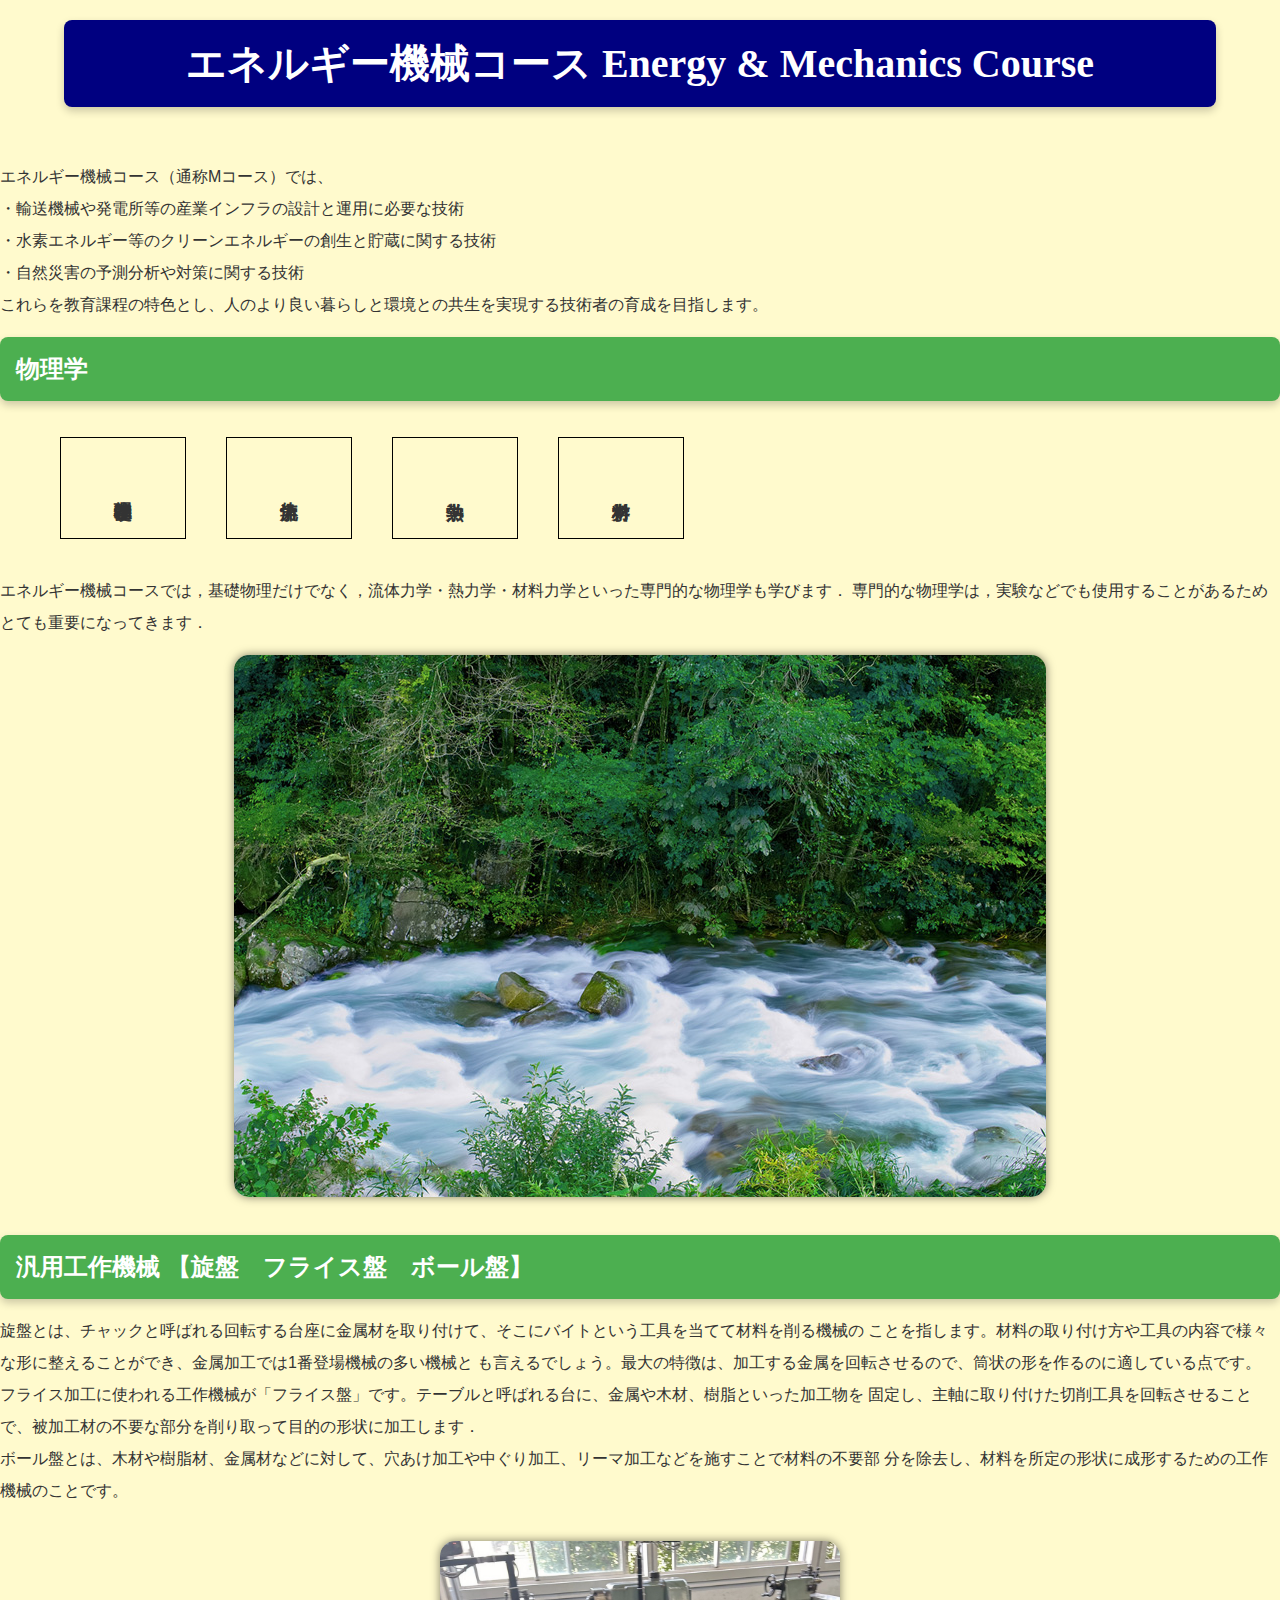
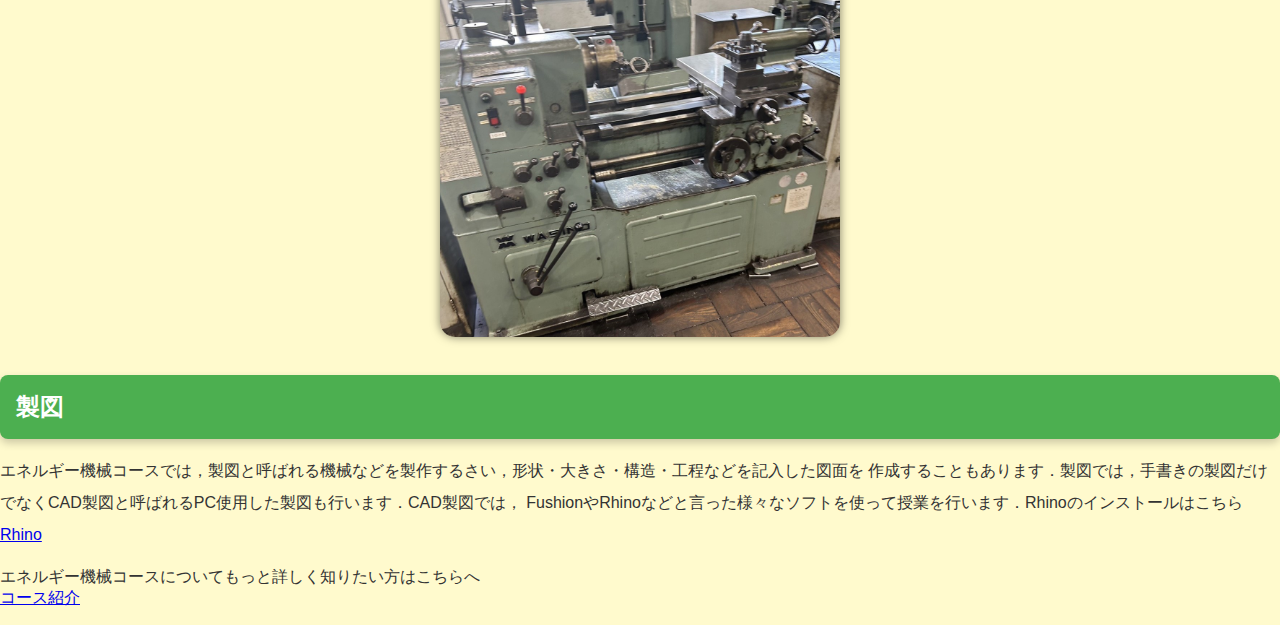
<file: index.html>
<!DOCTYPE html>
<html lang="ja">
<head>
    <meta charset="UTF-8">
    <meta name="viewport" content="width=device-width, initial-scale=1.0">
    <title>エネルギー機械コースの紹介</title>
    
<link rel="stylesheet" href="main.css" />

</head>
<body>
<font face="HGMaruGothicMPRO">
 <h1>エネルギー機械コース Energy & Mechanics Course</h1>
</font>
<br>

    <p id="yen">

エネルギー機械コース（通称Mコース）では、
<br>
・輸送機械や発電所等の産業インフラの設計と運用に必要な技術
<br>
・水素エネルギー等のクリーンエネルギーの創生と貯蔵に関する技術
<br>
・自然災害の予測分析や対策に関する技術
<br>
これらを教育課程の特色とし、人のより良い暮らしと環境との共生を実現する技術者の育成を目指します。


<font face="HGMaruGothicMPRO">
<h2>物理学</h2>
<ul class="goods">
<li>基礎物理学</li>
    <li>流体力学</li>
    <li>熱力学</li>
    <li>材料力学</li>
 </ul>
</font>
</p>

<p id="yen">



エネルギー機械コースでは，基礎物理だけでなく，流体力学・熱力学・材料力学といった専門的な物理学も学びます．
専門的な物理学は，実験などでも使用することがあるためとても重要になってきます．
</p>
    <p>
    <div class="picture">
 <img src="nagare.jpg" alt="川の流れ">
</div>
<br>

<h2>汎用工作機械
【旋盤　フライス盤　ボール盤】</h2>
</p>
    <p id="yen">

旋盤とは、チャックと呼ばれる回転する台座に金属材を取り付けて、そこにバイトという工具を当てて材料を削る機械の
ことを指します。材料の取り付け方や工具の内容で様々な形に整えることができ、金属加工では1番登場機械の多い機械と
も言えるでしょう。最大の特徴は、加工する金属を回転させるので、筒状の形を作るのに適している点です。
<br>
フライス加工に使われる工作機械が「フライス盤」です。テーブルと呼ばれる台に、金属や木材、樹脂といった加工物を
固定し、主軸に取り付けた切削工具を回転させることで、被加工材の不要な部分を削り取って目的の形状に加工します．
<br>
ボール盤とは、木材や樹脂材、金属材などに対して、穴あけ加工や中ぐり加工、リーマ加工などを施すことで材料の不要部
分を除去し、材料を所定の形状に成形するための工作機械のことです。
    <div class="picture">
        <br>
 <img src="senban.jpg" alt="旋盤" width="400" height="300">
</div>
<br>

<h2>製図</h2>
</p>
    <p id="yen">
エネルギー機械コースでは，製図と呼ばれる機械などを製作するさい，形状・大きさ・構造・工程などを記入した図面を
作成することもあります．製図では，手書きの製図だけでなくCAD製図と呼ばれるPC使用した製図も行います．CAD製図では，
FushionやRhinoなどと言った様々なソフトを使って授業を行います．Rhinoのインストールはこちら
    <br>
     <a href="https://www.rhino3d.co.jp/">Rhino</a>
</p>

<div class="section">
 <p>エネルギー機械コースについてもっと詳しく知りたい方はこちらへ
  <br>
  <a href="https://www.ct.omu.ac.jp/ene-mecha/introduction/">コース紹介</a>
 </p>
</div>

</body>
</file>
<file: main.css>
/* General body styling */
body {
    background-color: #fffacd; /* Light warm color for the background */
    font-family: 'HGMaruGothicMPRO', sans-serif; /* Default font family */
    margin: 0;
    padding: 0;
    color: #333; /* Default text color */
}

/* Header styling */
h1 {
    color: #fff; /* Text color */
    background-color: #000080; /* Navy background color */
    font-family: "Georgia", serif; /* Font family */
    font-size: 2.5rem; /* Font size */
    text-align: center; /* Center text */
    margin: 1.25rem auto; /* Margin for spacing */
    padding: 1rem 2rem; /* Padding for spacing */
    max-width: 85%; /* Maximum width */
    border-radius: 0.5rem; /* Rounded corners */
    box-shadow: 0 0.25rem 0.5rem rgba(0, 0, 0, 0.2); /* Box shadow for depth */
}

/* Styling for unordered lists */
h2 {
    color: #fff;
    padding: 0;
    list-style-type: none; /* Remove default list style */
    background-color: #4CAF50; /* Green background */
    border-radius: 0.5rem; /* Rounded corners */
    box-shadow: 0 0.25rem 0.5rem rgba(0, 0, 0, 0.2); /* Box shadow for depth */
    padding: 1rem; /* Padding inside the list */
    margin: 1rem 0; /* Margin outside the list */
}

/* Styling for list items */
li {
    padding: 0 10px 10px 10px;
    font-size: 18px;
    font-weight: bold;
    float: left;
    writing-mode: vertical-rl; /* Vertical text orientation */
}

/* Flexbox styling for .goods class */
.goods {
    display: flex;
    flex-wrap: wrap; /* Allow items to wrap */
    list-style: none; /* Remove default list style */
}

/* Individual list items within .goods */
.goods li {
    padding: 50px;
    margin: 20px;
    border: 1px solid #000000; /* Border around items */
}

/* Styling for images */
.picture img {
    border-radius: 15px; /* Rounded corners */
    box-shadow: 0 0 10px rgba(0, 0, 0, 0.5); /* Box shadow for depth */
    max-width: 100%; /* Responsive width */
    height: auto; /* Maintain aspect ratio */
}

/* Responsive design adjustments */
@media (max-width: 768px) {
    h1 {
        font-size: 2rem; /* Smaller font size for smaller screens */
    }

    .goods li {
        padding: 20px;
        margin: 10px;
    }

    .exp {
        -webkit-column-count: 1;
        -moz-column-count: 1;
        -ms-column-count: 1;
        column-count: 1; /* Single column for smaller screens */
        height: auto; /* Auto height */
    }
}
.box{
   text-align:left;
}
 .picture{
   text-align:center;
}

.exp{
 -webkit-writing-mode:vertical-rl;
 -moz-writing-mode:vertical-rl;
 -ms-writing-mode:tb-rl;
 -ms-writing-mode:vertical-rl;
 writing-mode:vertical-rl;
 -webkit-column-count:2;
 -moz-column-count: 2;
 -ms-column-count: 2;
 column-count:2;
 -webkit-column-gap:30;
 -moz-column-gap:2;
 -ms-column-gap: 2;
 column-gap: 2;
 display: inline-block;
 height: 500;
 text-align: left;
}
#yen{
    font-size: 16px;
    line-height: 32px;
   
}
</file>
